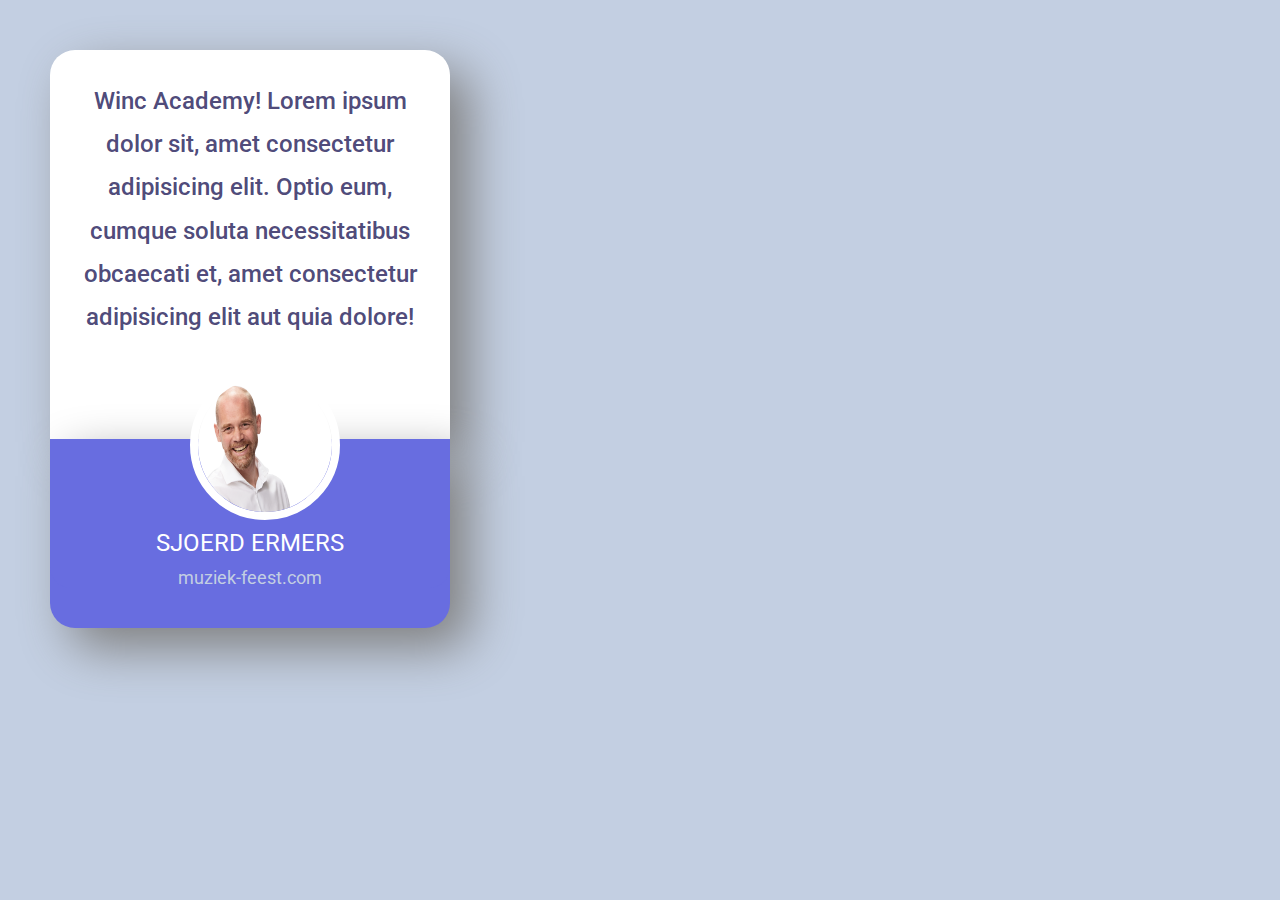
<file: Part 1 - Testimonial/index.html>
<!DOCTYPE html>

<html lang="en">
  <head>
    <meta charset="UTF-8" />
    <meta http-equiv="X-UA-Compatible" content="IE=edge" />
    <meta name="viewport" content="width=device-width, initial-scale=1.0" />
    <link rel="preconnect" href="https://fonts.googleapis.com" />
    <link rel="preconnect" href="https://fonts.gstatic.com" crossorigin />
    <link
      href="https://fonts.googleapis.com/css2?family=Roboto:wght@400;500&display=swap"
      rel="stylesheet"
    />

    <title>Part 1 - Testimonial</title>
    <link rel="stylesheet" href="styles.css" />
  </head>

  <body>
    <section>
      <p>
        Winc Academy! Lorem ipsum dolor sit, amet consectetur adipisicing elit.
        Optio eum, cumque soluta necessitatibus obcaecati et, amet consectetur
        adipisicing elit aut quia dolore!
      </p>
    </section>
    <img
      id="fotosjoerd"
      src="./img/sjoerdfoto.jpg"
      alt="fotosjoerd"
      width="150"
      height="150px"
    />
    <footer>
      <p id="voornaam">Sjoerd Ermers</p>
      <p id="website">muziek-feest.com</p>
    </footer>
  </body>
</html>
</file>
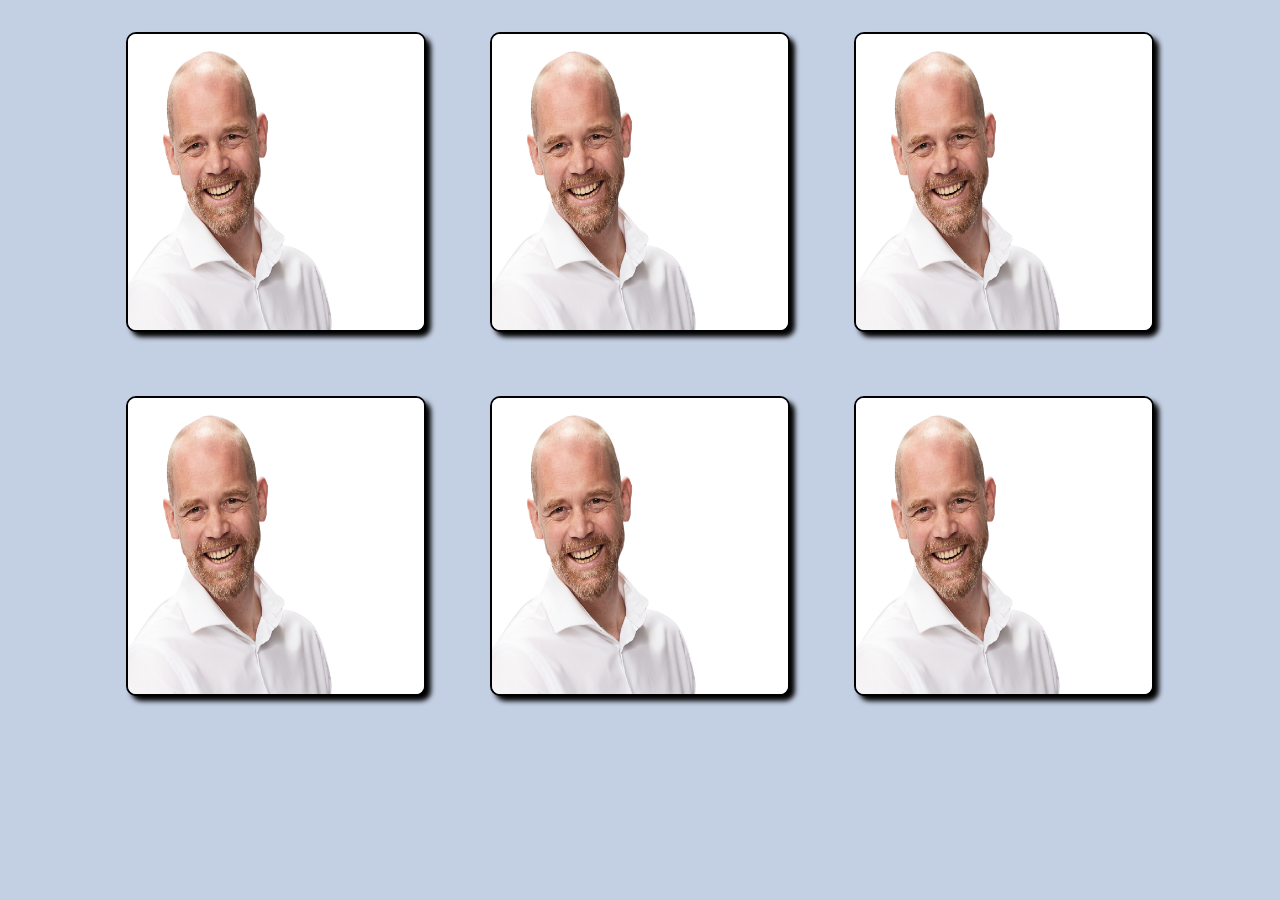
<file: Part 2 - Specifications/index.html>
<!DOCTYPE html>
<html lang="en">
  <head>
    <meta charset="UTF-8" />
    <meta http-equiv="X-UA-Compatible" content="IE=edge" />
    <meta name="viewport" content="width=device-width, initial-scale=1.0" />
    <link rel="preconnect" href="https://fonts.googleapis.com" />
    <link rel="preconnect" href="https://fonts.gstatic.com" crossorigin />
    <link
      href="https://fonts.googleapis.com/css2?family=Roboto:wght@400;500&display=swap"
      rel="stylesheet"
    />
    <link rel="stylesheet" href="styles.css" />
    <title>Part 2 - Portfolio Grid</title>
  </head>

  <body>
    <div class="fotos-totaal">
      <img
        class="foto1"
        src="./img/sjoerdfoto.jpg"
        alt="sjoerdfoto"
        width="300px"
        height="300px"
      />

      <div class="text1"><h2>info</h2></div>

      <img
        class="foto2"
        src="./img/sjoerdfoto.jpg"
        alt="sjoerdfoto"
        width="300px"
        height="300px"
      />

      <div class="text2"><h2>info</h2></div>

      <img
        class="foto3"
        src="./img/sjoerdfoto.jpg"
        alt="sjoerdfoto"
        width="300px"
        height="300px"
      />

      <div class="text3"><h2>info</h2></div>

      <img
        class="foto4"
        src="./img/sjoerdfoto.jpg"
        alt="sjoerdfoto"
        width="300px"
        height="300px"
      />

      <div class="text4"><h2>info</h2></div>
      <img
        class="foto5"
        src="./img/sjoerdfoto.jpg"
        alt="sjoerdfoto"
        width="300px"
        height="300px"
      />

      <div class="text5"><h2>info</h2></div>

      <img
        class="foto6"
        src="./img/sjoerdfoto.jpg"
        alt="sjoerdfoto"
        width="300px"
        height="300px"
      />

      <div class="text6"><h2>info</h2></div>
    </div>
  </body>
</html>
</file>
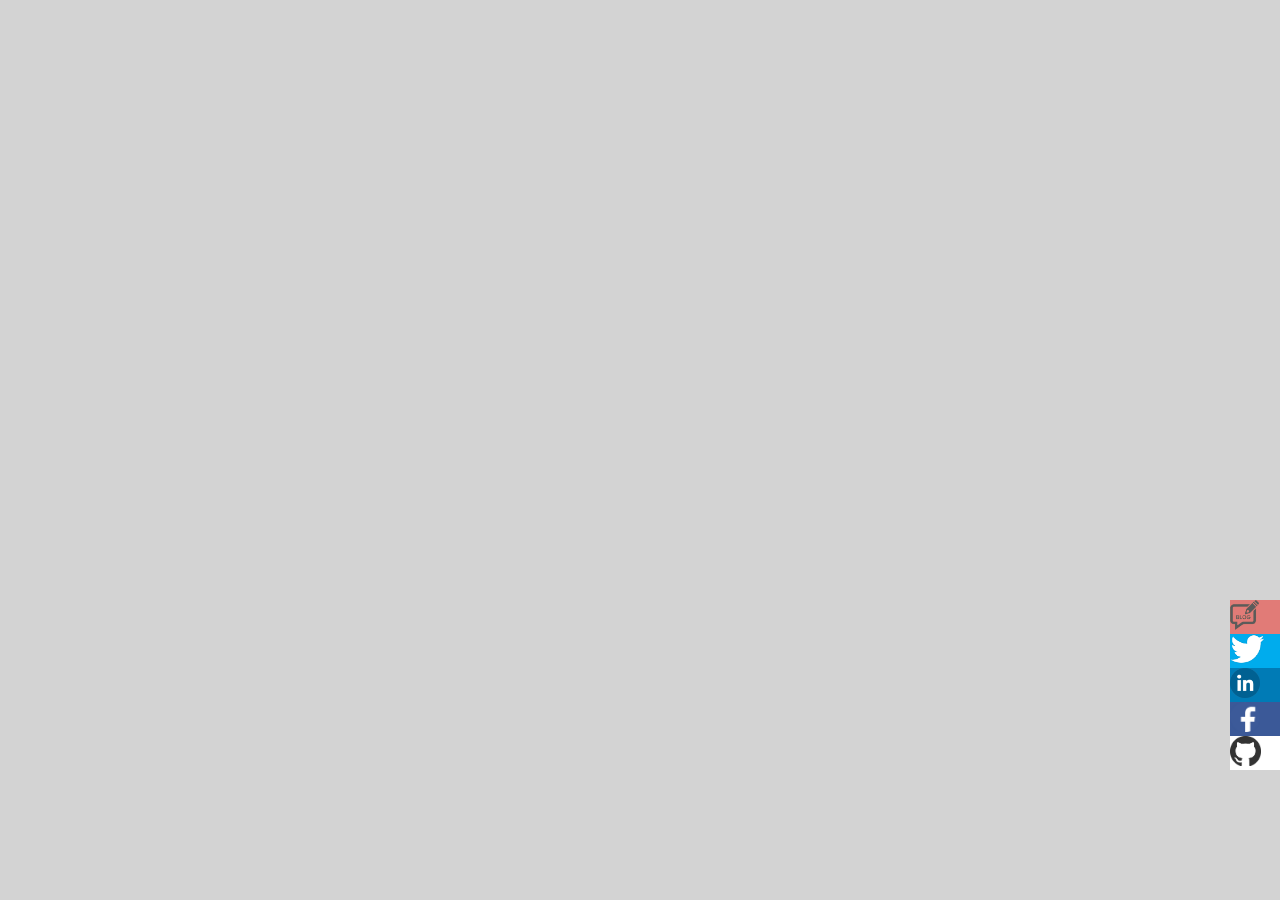
<file: Part 3 - Design & interactions/index.html>
<!DOCTYPE html>
<html lang="en">
  <head>
    <meta charset="UTF-8" />
    <meta http-equiv="X-UA-Compatible" content="IE=edge" />
    <meta name="viewport" content="width=device-width, initial-scale=1.0" />
    <link rel="stylesheet" href="styles.css" />
    <title>Design & interactions</title>
  </head>

  <body>
    <ul>
      <li class="blog">
        <a href="https://nl.wikipedia.org/wiki/Blog">
          <img src="./img/blog.png" widht="30px" height="30px"
        /></a>
      </li>
      <li class="twitter">
        <a href="https://www.twitter.com"
          ><img src="./img/twitter.png" widht="30px" height="30px"
        /></a>
      </li>
      <li class="linkedin">
        <a href="https://www.linkedin.com"
          ><img src="./img/linkedin.png" widht="30px" height="30px"
        /></a>
      </li>
      <li class="facebook">
        <a href="https://facebook.com"
          ><img src="./img/facebook.png" widht="30px" height="30px"
        /></a>
      </li>
      <li class="git-hub">
        <a href="https://www.github.com"
          ><img src="./img/git-hub.png" widht="30px" height="30px"
        /></a>
      </li>
    </ul>
  </body>
</html>
</file>
<file: Part 1 - Testimonial/styles.css>
* {
  margin: 0;
  padding: 0;
  -webkit-box-sizing: border-box;
          box-sizing: border-box;
  background-color: #c3cfe2;
  font-family: roboto, Verdana, Geneva, Tahoma, sans-serif;
}

section {
  background-color: white;
  display: -webkit-box;
  display: -ms-flexbox;
  display: flex;
  width: 400px;
  border-radius: 25px 25px 0 0;
  margin-left: 50px;
  margin-top: 50px;
  -webkit-box-shadow: 20px 20px 50px grey;
  box-shadow: 20px 20px 50px grey;
}

section p {
  background-color: white;
  color: rgba(55, 51, 105, 0.897);
  font-size: x-large;
  font-weight: 500;
  margin: 30px 20px 100px 20px;
  text-align: center;
  line-height: 1.8;
}

footer {
  background-color: #686de0;
  text-align: center;
  width: 400px;
  border-radius: 0 0 25px 25px;
  margin-left: 50px;
  padding-top: 90px;
  padding-bottom: 40px;
  color: white;
  -webkit-box-shadow: 20px 20px 50px grey;
          box-shadow: 20px 20px 50px grey;
}

footer #voornaam {
  background-color: #686de0;
  font-size: x-large;
  text-transform: uppercase;
}

footer #website {
  background-color: #686de0;
  border-radius: 0 0 25px 25px;
  margin-top: 10px;
  color: #c3cfe2;
  font-size: large;
}

#fotosjoerd {
  border-radius: 50%;
  margin: 10px;
  border: 8px solid white;
  position: absolute;
  top: 360px;
  left: 180px;
}
/*# sourceMappingURL=styles.css.map */
</file>
<file: Part 2 - Specifications/styles.css>
* {
  margin: 0;
  padding: 0;
  -webkit-box-sizing: border-box;
          box-sizing: border-box;
  background-color: #c3cfe2;
}

@media only screen and (min-width: 1200px) {
  .fotos-totaal {
    display: -ms-grid;
    display: grid;
    -webkit-box-pack: center;
        -ms-flex-pack: center;
            justify-content: center;
    -ms-grid-rows: repeat 2, 400px;
        grid-template-rows: repeat 2, 400px;
    -ms-grid-columns: repeat 3, 400px;
        grid-template-columns: repeat 3, 400px;
  }
  /* 
  ----------------------Herhaal functies----------------------------- */
  /* 
  ----------------------foto's------------------------------ */
  .foto1 {
    border: 2px solid black;
    -webkit-box-shadow: 5px 5px 5px black;
            box-shadow: 5px 5px 5px black;
    border-radius: 10px;
    margin: 2em;
    -ms-grid-row: 1;
    grid-row: 1;
    -ms-grid-column: 1;
    grid-column: 1;
  }
  .foto2 {
    -ms-grid-row: 1;
    grid-row: 1;
    -ms-grid-column: 2;
    grid-column: 2;
    border: 2px solid black;
    -webkit-box-shadow: 5px 5px 5px black;
            box-shadow: 5px 5px 5px black;
    border-radius: 10px;
    margin: 2em;
  }
  .foto3 {
    -ms-grid-row: 1;
    grid-row: 1;
    -ms-grid-column: 3;
    grid-column: 3;
    border: 2px solid black;
    -webkit-box-shadow: 5px 5px 5px black;
            box-shadow: 5px 5px 5px black;
    border-radius: 10px;
    margin: 2em;
  }
  .foto4 {
    -ms-grid-row: 2;
    grid-row: 2;
    -ms-grid-column: 1;
    grid-column: 1;
    border: 2px solid black;
    -webkit-box-shadow: 5px 5px 5px black;
            box-shadow: 5px 5px 5px black;
    border-radius: 10px;
    margin: 2em;
  }
  .foto5 {
    border: 2px solid black;
    -webkit-box-shadow: 5px 5px 5px black;
            box-shadow: 5px 5px 5px black;
    border-radius: 10px;
    margin: 2em;
    -ms-grid-row: 2;
    grid-row: 2;
    -ms-grid-column: 2;
    grid-column: 2;
  }
  .foto6 {
    -ms-grid-row: 2;
    grid-row: 2;
    -ms-grid-column: 3;
    grid-column: 3;
    border: 2px solid black;
    -webkit-box-shadow: 5px 5px 5px black;
            box-shadow: 5px 5px 5px black;
    border-radius: 10px;
    margin: 2em;
  }
  /* 
  --------------------text herhaal ----------------------- */
  .text1 {
    opacity: 0;
    height: 300px;
    width: 300px;
    border-radius: 10px;
    display: -webkit-box;
    display: -ms-flexbox;
    display: flex;
    -webkit-box-pack: center;
        -ms-flex-pack: center;
            justify-content: center;
    -webkit-box-align: center;
        -ms-flex-align: center;
            align-items: center;
    color: blue;
    font-family: roboto, verdana;
    margin: 2em;
    -webkit-transition-duration: 500ms;
            transition-duration: 500ms;
    -ms-grid-row: 1;
    grid-row: 1;
    -ms-grid-column: 1;
    grid-column: 1;
  }
  .text2 {
    opacity: 0;
    height: 300px;
    width: 300px;
    border-radius: 10px;
    display: -webkit-box;
    display: -ms-flexbox;
    display: flex;
    -webkit-box-pack: center;
        -ms-flex-pack: center;
            justify-content: center;
    -webkit-box-align: center;
        -ms-flex-align: center;
            align-items: center;
    color: blue;
    font-family: roboto, verdana;
    margin: 2em;
    -webkit-transition-duration: 500ms;
            transition-duration: 500ms;
    -ms-grid-row: 1;
    grid-row: 1;
    -ms-grid-column: 2;
    grid-column: 2;
  }
  .text3 {
    opacity: 0;
    height: 300px;
    width: 300px;
    border-radius: 10px;
    display: -webkit-box;
    display: -ms-flexbox;
    display: flex;
    -webkit-box-pack: center;
        -ms-flex-pack: center;
            justify-content: center;
    -webkit-box-align: center;
        -ms-flex-align: center;
            align-items: center;
    color: blue;
    font-family: roboto, verdana;
    margin: 2em;
    -webkit-transition-duration: 500ms;
            transition-duration: 500ms;
    -ms-grid-row: 1;
    grid-row: 1;
    -ms-grid-column: 3;
    grid-column: 3;
  }
  .text4 {
    opacity: 0;
    height: 300px;
    width: 300px;
    border-radius: 10px;
    display: -webkit-box;
    display: -ms-flexbox;
    display: flex;
    -webkit-box-pack: center;
        -ms-flex-pack: center;
            justify-content: center;
    -webkit-box-align: center;
        -ms-flex-align: center;
            align-items: center;
    color: blue;
    font-family: roboto, verdana;
    margin: 2em;
    -webkit-transition-duration: 500ms;
            transition-duration: 500ms;
    -ms-grid-row: 2;
    grid-row: 2;
    -ms-grid-column: 1;
    grid-column: 1;
  }
  .text5 {
    opacity: 0;
    height: 300px;
    width: 300px;
    border-radius: 10px;
    display: -webkit-box;
    display: -ms-flexbox;
    display: flex;
    -webkit-box-pack: center;
        -ms-flex-pack: center;
            justify-content: center;
    -webkit-box-align: center;
        -ms-flex-align: center;
            align-items: center;
    color: blue;
    font-family: roboto, verdana;
    margin: 2em;
    -webkit-transition-duration: 500ms;
            transition-duration: 500ms;
    -ms-grid-row: 2;
    grid-row: 2;
    -ms-grid-column: 2;
    grid-column: 2;
  }
  .text6 {
    opacity: 0;
    height: 300px;
    width: 300px;
    border-radius: 10px;
    display: -webkit-box;
    display: -ms-flexbox;
    display: flex;
    -webkit-box-pack: center;
        -ms-flex-pack: center;
            justify-content: center;
    -webkit-box-align: center;
        -ms-flex-align: center;
            align-items: center;
    color: blue;
    font-family: roboto, verdana;
    margin: 2em;
    -webkit-transition-duration: 500ms;
            transition-duration: 500ms;
    -ms-grid-row: 2;
    grid-row: 2;
    -ms-grid-column: 3;
    grid-column: 3;
  }
  /* 
  ----------------------------hover------------------------- */
  .text1:hover {
    opacity: 0.7;
  }
  .text2:hover {
    opacity: 0.7;
  }
  .text3:hover {
    opacity: 0.7;
  }
  .text4:hover {
    opacity: 0.7;
  }
  .text5:hover {
    opacity: 0.7;
  }
  .text6:hover {
    opacity: 0.7;
  }
}

@media only screen and (max-width: 1200px) {
  .fotos-totaal {
    border: 3px solid black;
    display: -ms-grid;
    display: grid;
    -webkit-box-pack: center;
        -ms-flex-pack: center;
            justify-content: center;
    background-color: #c3cfe2;
    -ms-grid-rows: repeat 3, 400px;
        grid-template-rows: repeat 3, 400px;
    -ms-grid-columns: repeat 2, 400px;
        grid-template-columns: repeat 2, 400px;
  }
  /* 
----------------------Herhaal functies----------------------------- */
  /* 
----------------------foto's------------------------------ */
  .foto1 {
    border: 2px solid black;
    -webkit-box-shadow: 5px 5px 5px black;
            box-shadow: 5px 5px 5px black;
    border-radius: 10px;
    margin: 2em;
    -ms-grid-row: 1;
    grid-row: 1;
    -ms-grid-column: 1;
    grid-column: 1;
  }
  .foto2 {
    -ms-grid-row: 1;
    grid-row: 1;
    -ms-grid-column: 2;
    grid-column: 2;
    border: 2px solid black;
    -webkit-box-shadow: 5px 5px 5px black;
            box-shadow: 5px 5px 5px black;
    border-radius: 10px;
    margin: 2em;
  }
  .foto3 {
    -ms-grid-row: 2;
    grid-row: 2;
    -ms-grid-column: 1;
    grid-column: 1;
    border: 2px solid black;
    -webkit-box-shadow: 5px 5px 5px black;
            box-shadow: 5px 5px 5px black;
    border-radius: 10px;
    margin: 2em;
  }
  .foto4 {
    -ms-grid-row: 2;
    grid-row: 2;
    -ms-grid-column: 2;
    grid-column: 2;
    border: 2px solid black;
    -webkit-box-shadow: 5px 5px 5px black;
            box-shadow: 5px 5px 5px black;
    border-radius: 10px;
    margin: 2em;
  }
  .foto5 {
    border: 2px solid black;
    -webkit-box-shadow: 5px 5px 5px black;
            box-shadow: 5px 5px 5px black;
    border-radius: 10px;
    margin: 2em;
    -ms-grid-row: 3;
    grid-row: 3;
    -ms-grid-column: 1;
    grid-column: 1;
  }
  .foto6 {
    -ms-grid-row: 3;
    grid-row: 3;
    -ms-grid-column: 2;
    grid-column: 2;
    border: 2px solid black;
    -webkit-box-shadow: 5px 5px 5px black;
            box-shadow: 5px 5px 5px black;
    border-radius: 10px;
    margin: 2em;
  }
  /* 
--------------------text herhaal ----------------------- */
  .text1 {
    opacity: 0;
    height: 300px;
    width: 300px;
    border-radius: 10px;
    display: -webkit-box;
    display: -ms-flexbox;
    display: flex;
    -webkit-box-pack: center;
        -ms-flex-pack: center;
            justify-content: center;
    -webkit-box-align: center;
        -ms-flex-align: center;
            align-items: center;
    color: blue;
    font-family: roboto, verdana;
    margin: 2em;
    -webkit-transition-duration: 500ms;
            transition-duration: 500ms;
    -ms-grid-row: 1;
    grid-row: 1;
    -ms-grid-column: 1;
    grid-column: 1;
  }
  .text2 {
    opacity: 0;
    height: 300px;
    width: 300px;
    border-radius: 10px;
    display: -webkit-box;
    display: -ms-flexbox;
    display: flex;
    -webkit-box-pack: center;
        -ms-flex-pack: center;
            justify-content: center;
    -webkit-box-align: center;
        -ms-flex-align: center;
            align-items: center;
    color: blue;
    font-family: roboto, verdana;
    margin: 2em;
    -webkit-transition-duration: 500ms;
            transition-duration: 500ms;
    -ms-grid-row: 1;
    grid-row: 1;
    -ms-grid-column: 2;
    grid-column: 2;
  }
  .text3 {
    opacity: 0;
    height: 300px;
    width: 300px;
    border-radius: 10px;
    display: -webkit-box;
    display: -ms-flexbox;
    display: flex;
    -webkit-box-pack: center;
        -ms-flex-pack: center;
            justify-content: center;
    -webkit-box-align: center;
        -ms-flex-align: center;
            align-items: center;
    color: blue;
    font-family: roboto, verdana;
    margin: 2em;
    -webkit-transition-duration: 500ms;
            transition-duration: 500ms;
    -ms-grid-row: 2;
    grid-row: 2;
    -ms-grid-column: 1;
    grid-column: 1;
  }
  .text4 {
    opacity: 0;
    height: 300px;
    width: 300px;
    border-radius: 10px;
    display: -webkit-box;
    display: -ms-flexbox;
    display: flex;
    -webkit-box-pack: center;
        -ms-flex-pack: center;
            justify-content: center;
    -webkit-box-align: center;
        -ms-flex-align: center;
            align-items: center;
    color: blue;
    font-family: roboto, verdana;
    margin: 2em;
    -webkit-transition-duration: 500ms;
            transition-duration: 500ms;
    -ms-grid-row: 2;
    grid-row: 2;
    -ms-grid-column: 2;
    grid-column: 2;
  }
  .text5 {
    opacity: 0;
    height: 300px;
    width: 300px;
    border-radius: 10px;
    display: -webkit-box;
    display: -ms-flexbox;
    display: flex;
    -webkit-box-pack: center;
        -ms-flex-pack: center;
            justify-content: center;
    -webkit-box-align: center;
        -ms-flex-align: center;
            align-items: center;
    color: blue;
    font-family: roboto, verdana;
    margin: 2em;
    -webkit-transition-duration: 500ms;
            transition-duration: 500ms;
    -ms-grid-row: 3;
    grid-row: 3;
    -ms-grid-column: 1;
    grid-column: 1;
  }
  .text6 {
    opacity: 0;
    height: 300px;
    width: 300px;
    border-radius: 10px;
    display: -webkit-box;
    display: -ms-flexbox;
    display: flex;
    -webkit-box-pack: center;
        -ms-flex-pack: center;
            justify-content: center;
    -webkit-box-align: center;
        -ms-flex-align: center;
            align-items: center;
    color: blue;
    font-family: roboto, verdana;
    margin: 2em;
    -webkit-transition-duration: 500ms;
            transition-duration: 500ms;
    -ms-grid-row: 3;
    grid-row: 3;
    -ms-grid-column: 2;
    grid-column: 2;
  }
  /* 
----------------------------hover------------------------- */
  .text1:hover {
    opacity: 0.7;
  }
  .text2:hover {
    opacity: 0.7;
  }
  .text3:hover {
    opacity: 0.7;
  }
  .text4:hover {
    opacity: 0.7;
  }
  .text5:hover {
    opacity: 0.7;
  }
  .text6:hover {
    opacity: 0.7;
  }
}

@media only screen and (max-width: 600px) {
  .fotos-totaal {
    border: 3px solid black;
    display: -ms-grid;
    display: grid;
    -webkit-box-pack: center;
        -ms-flex-pack: center;
            justify-content: center;
    background-color: #c3cfe2;
    -ms-grid-rows: repeat 6, 400px;
        grid-template-rows: repeat 6, 400px;
    -ms-grid-columns: 400px;
        grid-template-columns: 400px;
  }
  /* 
----------------------Herhaal functies----------------------------- */
  /* 
----------------------foto's------------------------------ */
  .foto1 {
    border: 2px solid black;
    -webkit-box-shadow: 5px 5px 5px black;
            box-shadow: 5px 5px 5px black;
    border-radius: 10px;
    margin: 2em;
    -ms-grid-column: 1;
    grid-column: 1;
    -ms-grid-row: 1;
    -ms-grid-row-span: 1;
    grid-row: 1/2;
  }
  .foto2 {
    -ms-grid-row: 2;
    -ms-grid-row-span: 1;
    grid-row: 2/3;
    border: 2px solid black;
    -webkit-box-shadow: 5px 5px 5px black;
            box-shadow: 5px 5px 5px black;
    border-radius: 10px;
    margin: 2em;
    -ms-grid-column: 1;
    grid-column: 1;
  }
  .foto3 {
    -ms-grid-row: 3;
    -ms-grid-row-span: 1;
    grid-row: 3/4;
    border: 2px solid black;
    -webkit-box-shadow: 5px 5px 5px black;
            box-shadow: 5px 5px 5px black;
    border-radius: 10px;
    margin: 2em;
    -ms-grid-column: 1;
    grid-column: 1;
  }
  .foto4 {
    -ms-grid-row: 4;
    -ms-grid-row-span: 1;
    grid-row: 4/5;
    border: 2px solid black;
    -webkit-box-shadow: 5px 5px 5px black;
            box-shadow: 5px 5px 5px black;
    border-radius: 10px;
    margin: 2em;
    -ms-grid-column: 1;
    grid-column: 1;
  }
  .foto5 {
    border: 2px solid black;
    -webkit-box-shadow: 5px 5px 5px black;
            box-shadow: 5px 5px 5px black;
    border-radius: 10px;
    margin: 2em;
    -ms-grid-column: 1;
    grid-column: 1;
    -ms-grid-row: 5;
    -ms-grid-row-span: 1;
    grid-row: 5/6;
  }
  .foto6 {
    -ms-grid-row: 6;
    -ms-grid-row-span: 1;
    grid-row: 6/7;
    border: 2px solid black;
    -webkit-box-shadow: 5px 5px 5px black;
            box-shadow: 5px 5px 5px black;
    border-radius: 10px;
    margin: 2em;
    -ms-grid-column: 1;
    grid-column: 1;
  }
  /* 
--------------------text herhaal ----------------------- */
  .text1 {
    opacity: 0;
    height: 300px;
    width: 300px;
    border-radius: 10px;
    display: -webkit-box;
    display: -ms-flexbox;
    display: flex;
    -webkit-box-pack: center;
        -ms-flex-pack: center;
            justify-content: center;
    -webkit-box-align: center;
        -ms-flex-align: center;
            align-items: center;
    color: blue;
    font-family: roboto, verdana;
    margin: 2em;
    -ms-grid-column: 1;
    -ms-grid-column-span: 1;
    grid-column: 1/2;
    -webkit-transition-duration: 500ms;
            transition-duration: 500ms;
    -ms-grid-row: 1;
    -ms-grid-row-span: 1;
    grid-row: 1/2;
  }
  .text2 {
    opacity: 0;
    height: 300px;
    width: 300px;
    border-radius: 10px;
    display: -webkit-box;
    display: -ms-flexbox;
    display: flex;
    -webkit-box-pack: center;
        -ms-flex-pack: center;
            justify-content: center;
    -webkit-box-align: center;
        -ms-flex-align: center;
            align-items: center;
    color: blue;
    font-family: roboto, verdana;
    margin: 2em;
    -ms-grid-column: 1;
    -ms-grid-column-span: 1;
    grid-column: 1/2;
    -webkit-transition-duration: 500ms;
            transition-duration: 500ms;
    -ms-grid-row: 2;
    -ms-grid-row-span: 1;
    grid-row: 2/3;
  }
  .text3 {
    opacity: 0;
    height: 300px;
    width: 300px;
    border-radius: 10px;
    display: -webkit-box;
    display: -ms-flexbox;
    display: flex;
    -webkit-box-pack: center;
        -ms-flex-pack: center;
            justify-content: center;
    -webkit-box-align: center;
        -ms-flex-align: center;
            align-items: center;
    color: blue;
    font-family: roboto, verdana;
    margin: 2em;
    -ms-grid-column: 1;
    -ms-grid-column-span: 1;
    grid-column: 1/2;
    -webkit-transition-duration: 500ms;
            transition-duration: 500ms;
    -ms-grid-row: 3;
    -ms-grid-row-span: 1;
    grid-row: 3/4;
  }
  .text4 {
    opacity: 0;
    height: 300px;
    width: 300px;
    border-radius: 10px;
    display: -webkit-box;
    display: -ms-flexbox;
    display: flex;
    -webkit-box-pack: center;
        -ms-flex-pack: center;
            justify-content: center;
    -webkit-box-align: center;
        -ms-flex-align: center;
            align-items: center;
    color: blue;
    font-family: roboto, verdana;
    margin: 2em;
    -ms-grid-column: 1;
    -ms-grid-column-span: 1;
    grid-column: 1/2;
    -webkit-transition-duration: 500ms;
            transition-duration: 500ms;
    -ms-grid-row: 4;
    -ms-grid-row-span: 1;
    grid-row: 4/5;
  }
  .text5 {
    opacity: 0;
    height: 300px;
    width: 300px;
    border-radius: 10px;
    display: -webkit-box;
    display: -ms-flexbox;
    display: flex;
    -webkit-box-pack: center;
        -ms-flex-pack: center;
            justify-content: center;
    -webkit-box-align: center;
        -ms-flex-align: center;
            align-items: center;
    color: blue;
    font-family: roboto, verdana;
    margin: 2em;
    -ms-grid-column: 1;
    -ms-grid-column-span: 1;
    grid-column: 1/2;
    -webkit-transition-duration: 500ms;
            transition-duration: 500ms;
    -ms-grid-row: 5;
    -ms-grid-row-span: 1;
    grid-row: 5/6;
  }
  .text6 {
    opacity: 0;
    height: 300px;
    width: 300px;
    border-radius: 10px;
    display: -webkit-box;
    display: -ms-flexbox;
    display: flex;
    -webkit-box-pack: center;
        -ms-flex-pack: center;
            justify-content: center;
    -webkit-box-align: center;
        -ms-flex-align: center;
            align-items: center;
    color: blue;
    font-family: roboto, verdana;
    margin: 2em;
    -ms-grid-column: 1;
    -ms-grid-column-span: 1;
    grid-column: 1/2;
    -webkit-transition-duration: 500ms;
            transition-duration: 500ms;
    -ms-grid-row: 6;
    -ms-grid-row-span: 1;
    grid-row: 6/7;
  }
  /* 
----------------------------hover------------------------- */
  .text1:hover {
    opacity: 0.7;
  }
  .text2:hover {
    opacity: 0.7;
  }
  .text3:hover {
    opacity: 0.7;
  }
  .text4:hover {
    opacity: 0.7;
  }
  .text5:hover {
    opacity: 0.7;
  }
  .text6:hover {
    opacity: 0.7;
  }
}
/*# sourceMappingURL=styles.css.map */
</file>
<file: Part 3 - Design & interactions/styles.css>
* {
  margin: 0;
  padding: 0;
  box-sizing: border-box;
}

body {
  background-color: lightgray;
  display: grid;
  height: 100vh;
  grid-template-columns: 1fr, 100px;
  grid-template-rows: 1fr 300px;
}

ul {
  display: flex;
  flex-direction: column;
  align-items: flex-end;
  list-style: none;
  grid-area: 2/2;
}
ul li {
  width: 250px;
  position: relative;
  left: 200px;
}
ul .blog {
  background-color: #e17b77;
  transition-duration: 1000ms;
}
ul .twitter {
  background-color: #00aced;
  transition-duration: 1000ms;
}
ul .linkedin {
  background-color: #007bb6;
  transition-duration: 1000ms;
}
ul .facebook {
  background-color: #3b5998;
  transition-duration: 1000ms;
}
ul .git-hub {
  background-color: white;
  transition-duration: 1000ms;
}

.blog:hover {
  left: 100px;
}

.twitter:hover {
  left: 100px;
}

.linkedin:hover {
  left: 100px;
}

.facebook:hover {
  left: 100px;
}

.git-hub:hover {
  left: 100px;
}/*# sourceMappingURL=styles.css.map */
</file>
